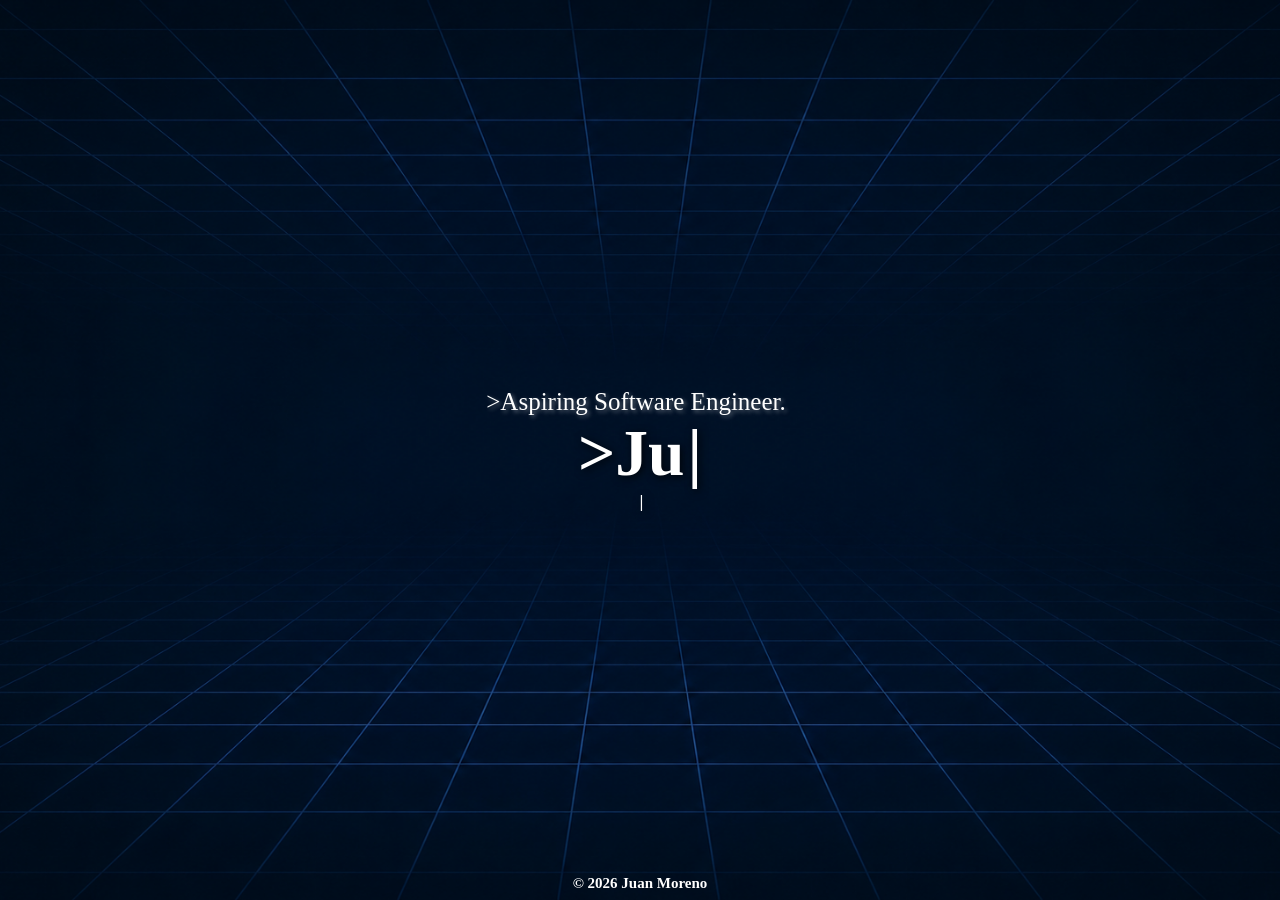
<file: index.html>
<!DOCTYPE html>
<html lang="en">
<head>
    <meta charset="UTF-8">
    <meta name="viewport" content="width=device-width, initial-scale=1.0">
    <title>Home</title>
    <link rel="stylesheet" href="mainNavbar.css">
    <link rel="stylesheet" href="home.css">
    <link rel="icon" type="image/png" href="/images/jmLogoWhite.png">
    
</head>
<body>
    <!-- Top -->  

<header class="header", id="header">
    <a href="/" >
        <image src="images/JMLogo.png" class="logo"></image>
    </a>

    <nav class="navBar">
        <a href="/about/">About</a>
        <a href="/projects/">Projects</a>
        <a href="/contact/">Contact</a>
    </nav>

    <div id="hamburgerIcon" onclick="toggleMenu()">
        <div class="bar bar1"></div>
        <div class="bar bar2"></div>
        <div class="bar bar3"></div>

        <ul class="mobileMenu">
            <li><a href="/about/">About</a></li>
            <li><a href="/projects/">Projects</a></li>
            <li><a href="/contact/">Contact</a></li>
        </ul>
    </div>
</header>



<div class="Heading">
<img src="images/blueBackground.png" class="backImage">
<div class="headingText">
<p class="miniHead"></p>
<h1 class="nameHead"></h1>
<h2 class="fontendText"></h2>

</div>
</div>


<h3 class="credit">© 2026 Juan Moreno</h3>

<script src="script.js"></script>
</body>
</html>
</file>
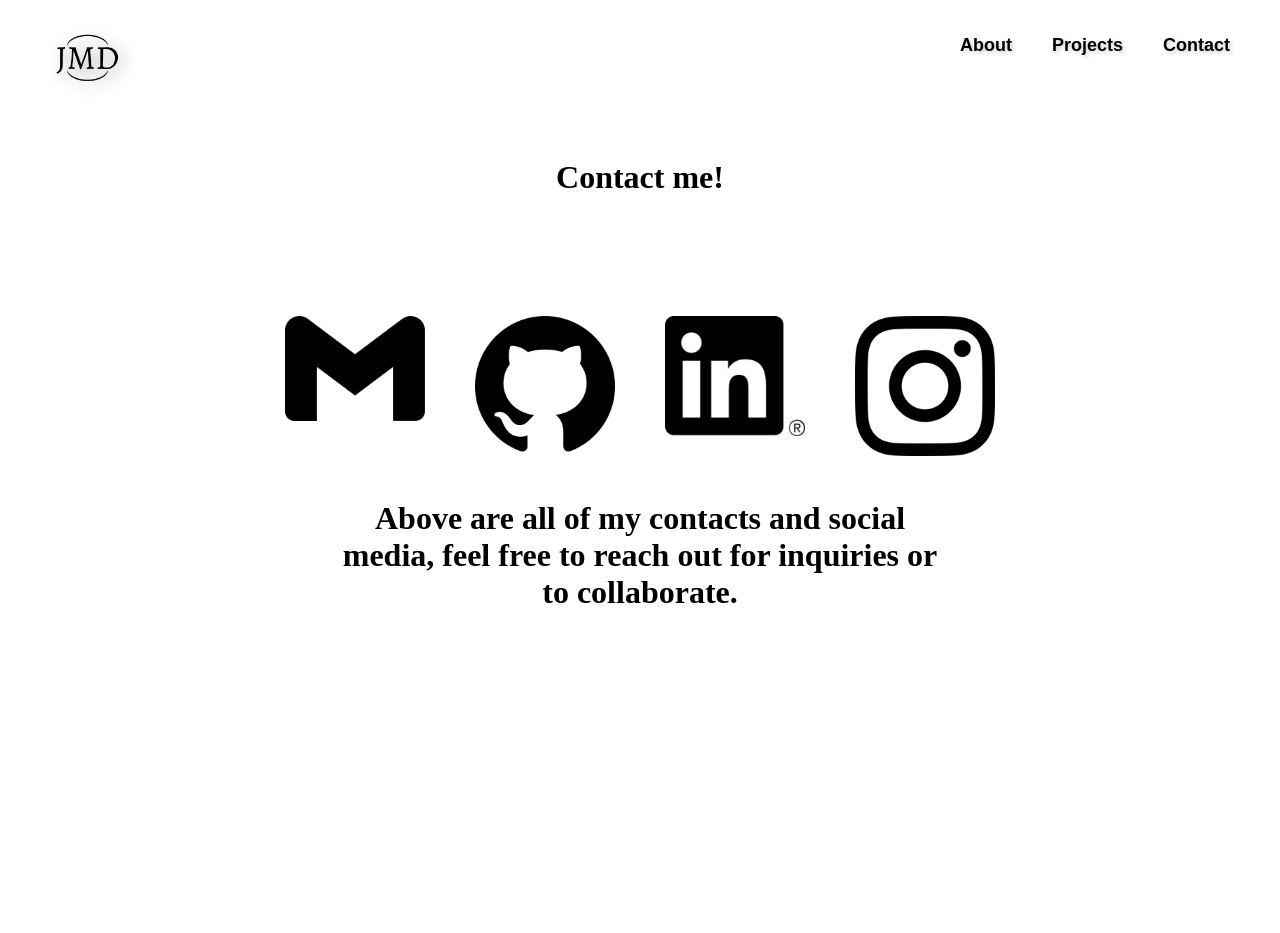
<file: contact.html>
<!DOCTYPE html>
<html lang="en">
<head>
    <meta charset="UTF-8">
    <meta name="viewport" content="width=device-width, initial-scale=1.0">
    <link rel="stylesheet" href="whiteNavbar.css">
    <script src="script.js"></script>
    <link rel="stylesheet" href="contact.css">
    <title>About</title>
</head>
<body>
    

<header class="header">
    <a href="index.html" >
        <image src="JMLogo.png" class="logo"></image>
    </a>
    <nav class="navBar">
        <a href="about.html">About</a>
        <a href="projects.html">Projects</a>
        <a href="contact.html">Contact</a>
    </nav>

    <div id="hamburgerIcon" onclick="toggleMenu()">
        <div class="bar bar1"></div>
        <div class="bar bar2"></div>
        <div class="bar bar3"></div>

        <ul class="mobileMenu">
            <li><a href="about.html">About</a></li>
            <li><a href="projects.html">Projects</a></li>
            <li><a href="contact.html">Contact</a></li>
        </ul>
    </div>
</header>

<h1 class="cTitle">Contact me!</h1>
<div class="logosRow">
    <a href="https://mail.google.com/mail/?view=cm&fs=1&to=jjuandm2006@gmail.com" target="_blank" rel="noopener"> 
    <img src="gmaillogo.png" alt="Gmail" class="logos">
  </a> 

  <a href="https://github.com/Jmoreno5414" target="_blank" rel="noopener"> 
    <img src="GitHub_Symbol_1.png" alt="GitHub" class="logos">
  </a> 

  <a href="https://www.linkedin.com/in/juan-moreno-6b7a5b29b/" target="_blank" rel="noopener"> 
    <img src="LinkedIn_Symbol_1.png" alt="LinkedIn" class="logos">
  </a> 

  <a href="https://www.instagram.com/maijm__/" target="_blank" rel="noopener"> 
    <img src="Instagram_Symbol_1.png" alt="Instagram" class="logos">
  </a>
</div>

<h1 class="cTitle">Above are all of my contacts and social media, feel free to reach out for inquiries or to collaborate.</h1>

<h3 class="credit">© 2026 Juan Moreno</h3>
</body>
</html>
</file>
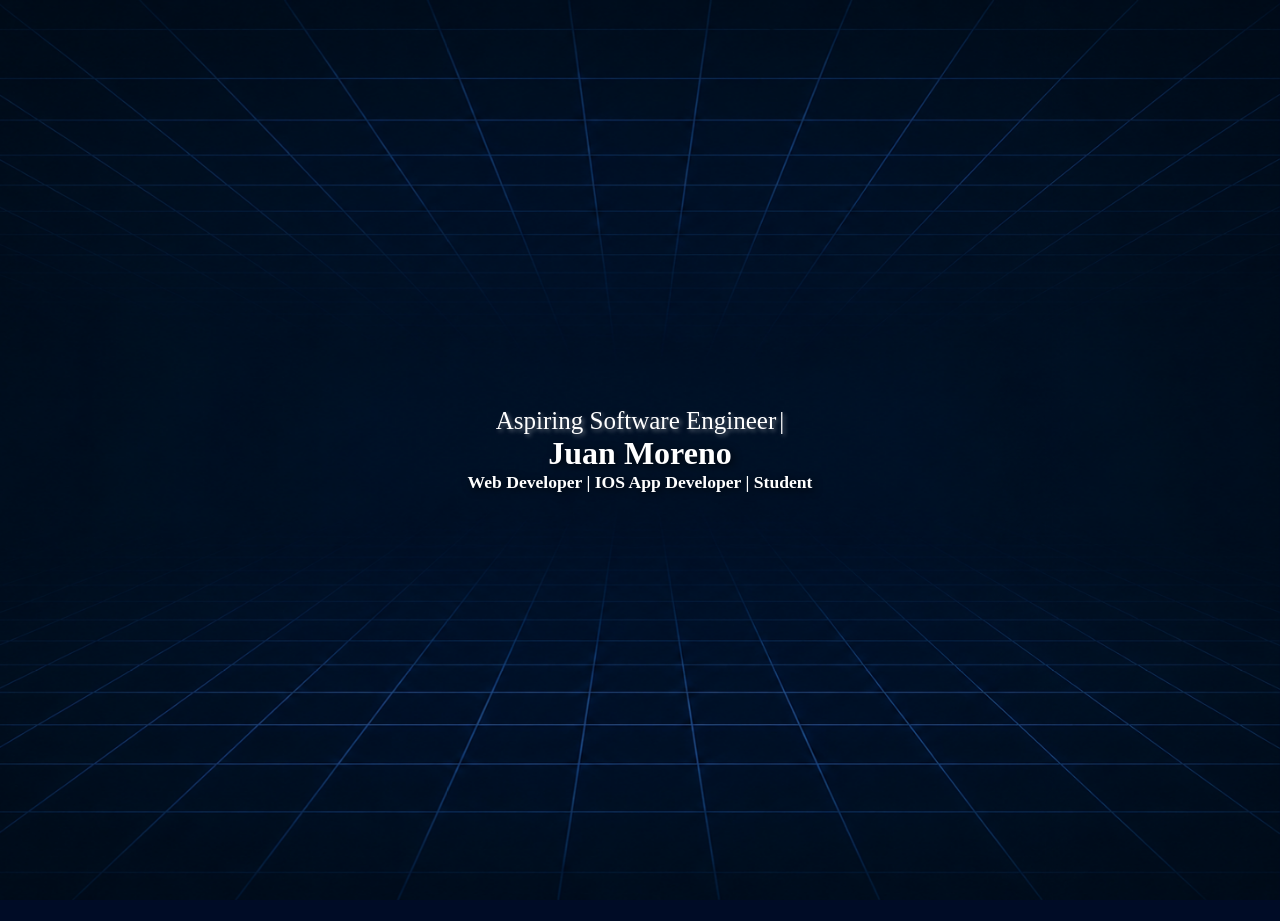
<file: home.html>
<!DOCTYPE html>
<html lang="en">
<head>
    <meta charset="UTF-8">
    <meta name="viewport" content="width=device-width, initial-scale=1.0">
    <title>Home</title>
    <link rel="stylesheet" href="mainNavbar.css">
    <link rel="stylesheet" href="home.css">
    <script src="script.js"></script>
</head>
<body>
    <!-- Top -->  

<header class="header">
    <a href="home.html" class="logo">Juan M</a>

    <nav class="navBar">
        <a href="about.html">About</a>
        <a href="projects.html">Projects</a>
        <a href="contact.html">Contact</a>
    </nav>

    <div id="hamburgerIcon" onclick="toggleMenu()">
        <div class="bar bar1"></div>
        <div class="bar bar2"></div>
        <div class="bar bar3"></div>

        <ul class="mobileMenu">
            <li><a href="about.html">About</a></li>
            <li><a href="projects.html">Projects</a></li>
            <li><a href="contact.html">Contact</a></li>
        </ul>
    </div>
</header>



<div class="Heading">
<img src="blueBackground.png" class="backImage">
<div class="headingText">
<p class="miniHead">Aspiring Software Engineer</p>
<h1>Juan Moreno</h1>
<h2>Web Developer | IOS App Developer | Student</h2>

</div>
</div>



<h1 class="overlay-text"></h1>










</body>
</html>
</file>
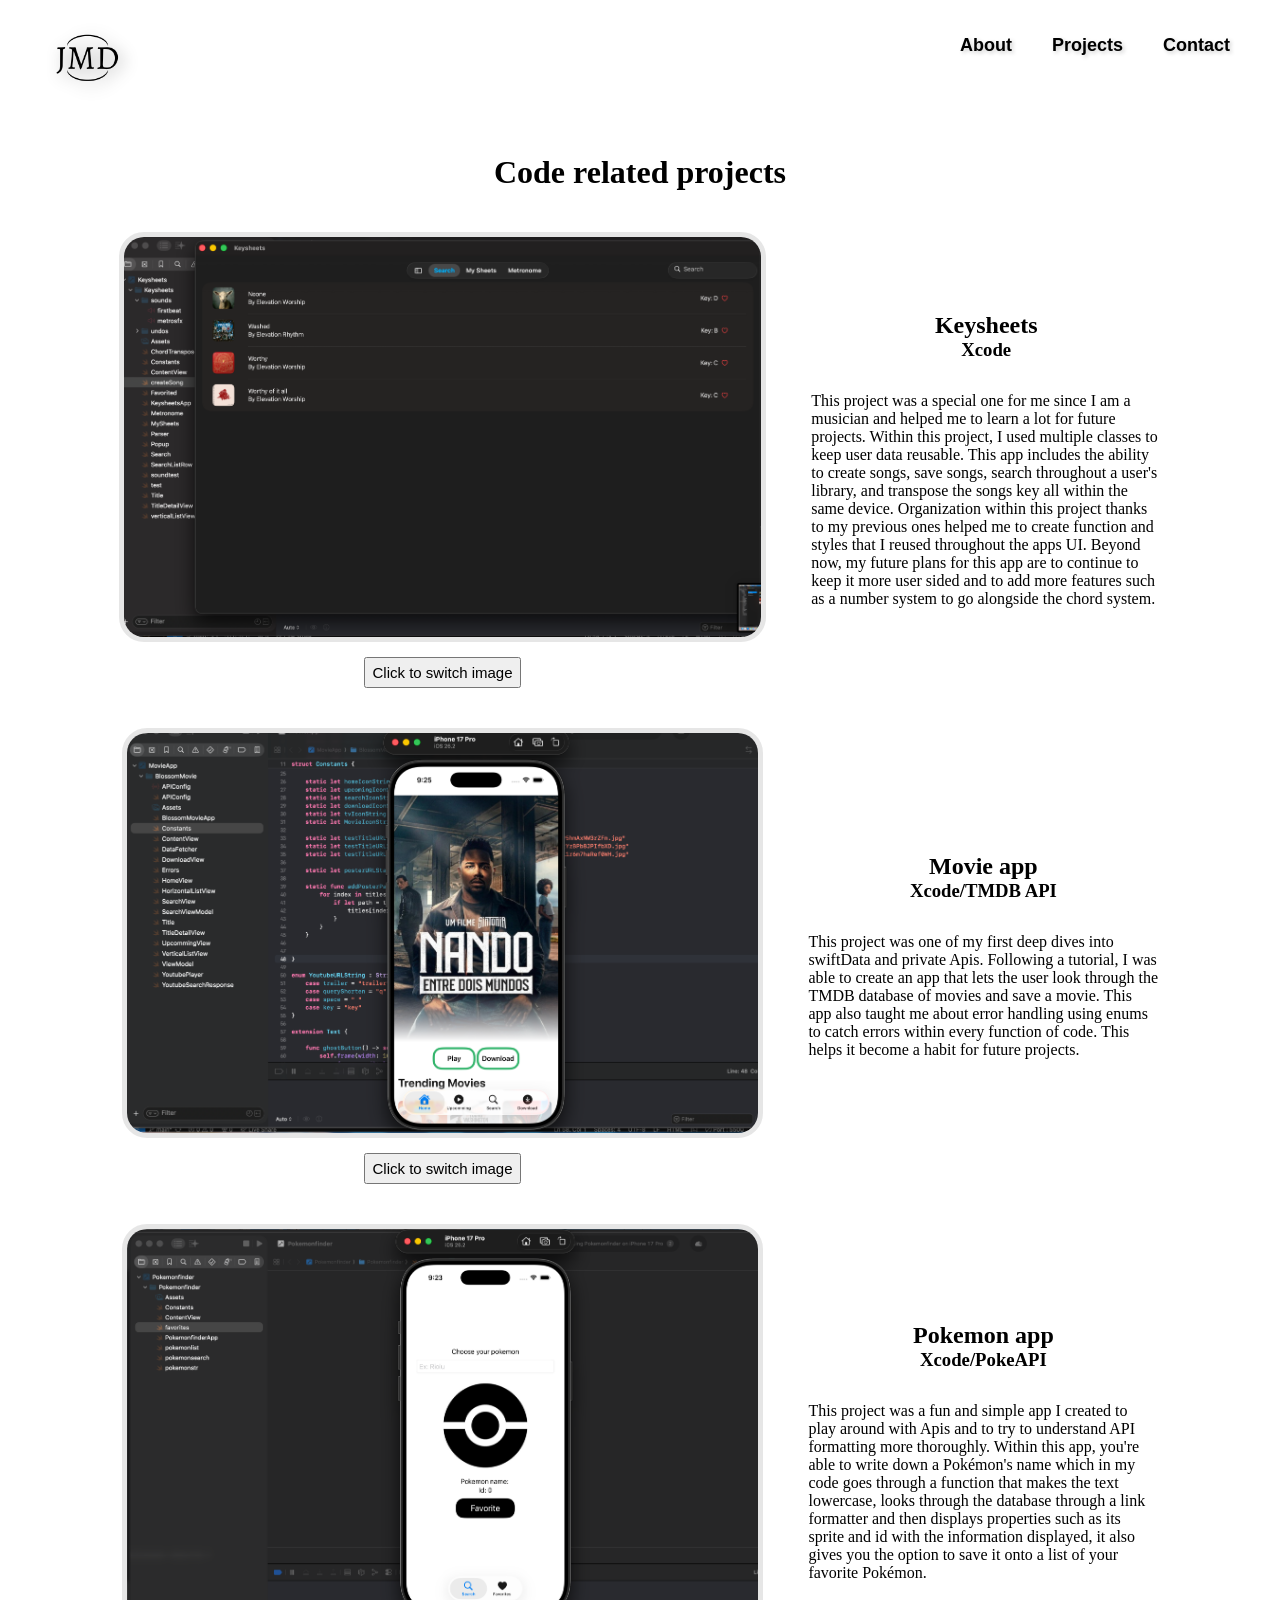
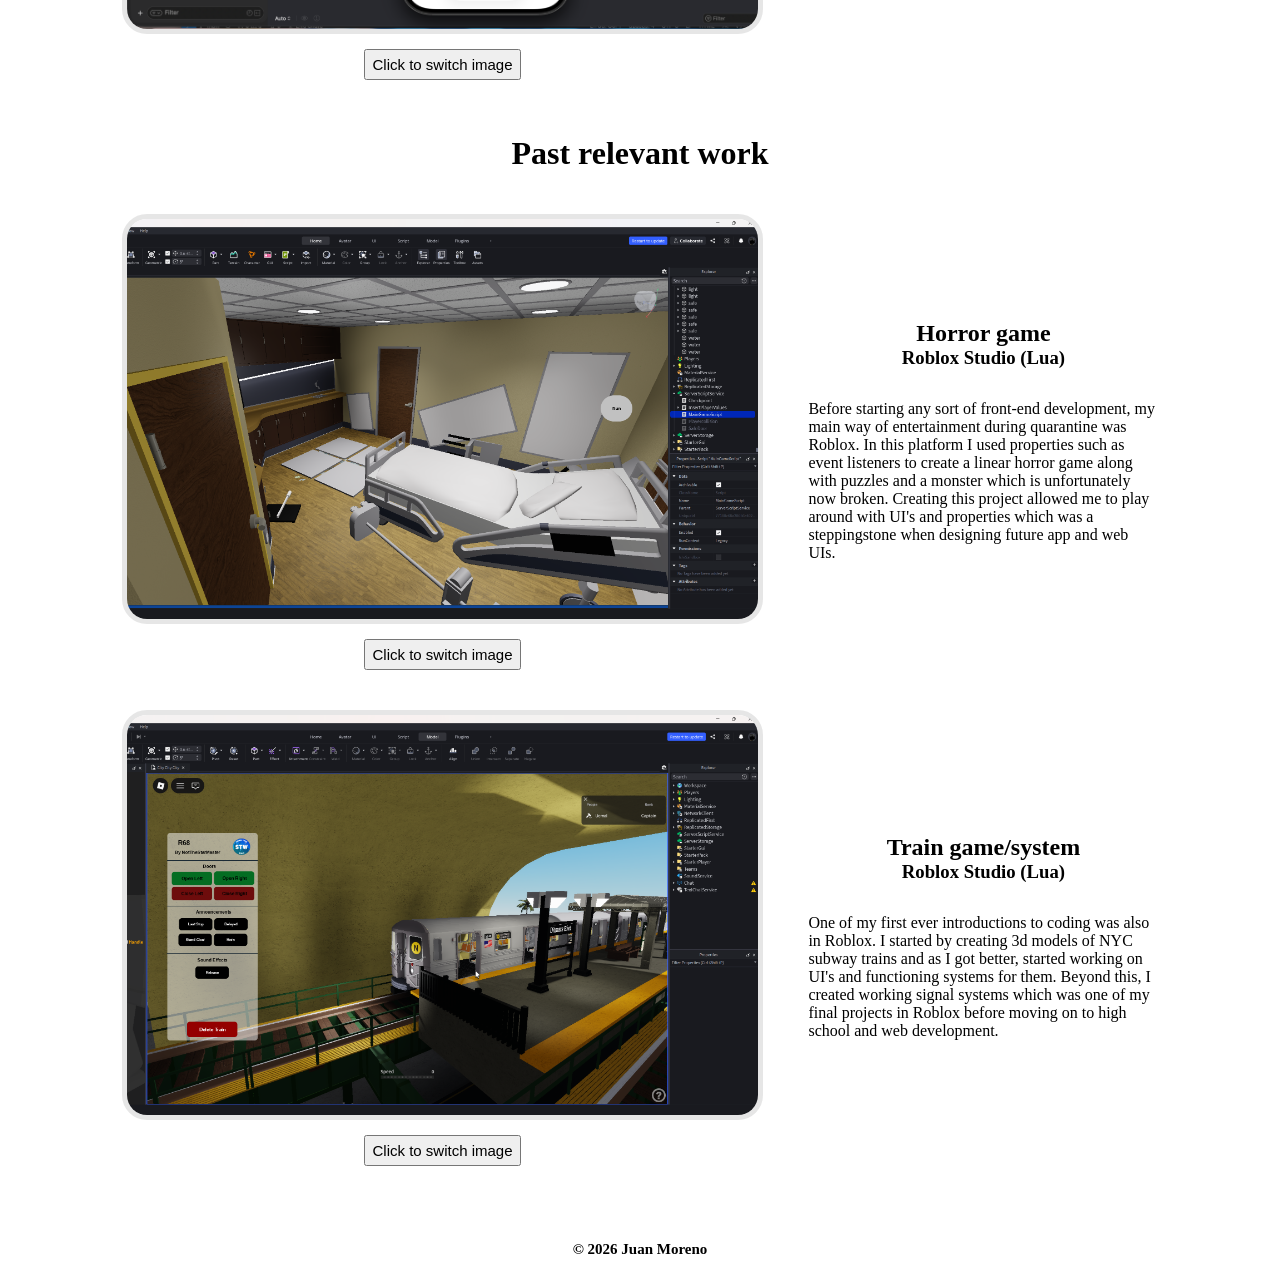
<file: projects.html>
<!DOCTYPE html>
<html lang="en">
<head>
    <meta charset="UTF-8">
    <meta name="viewport" content="width=device-width, initial-scale=1.0">
    <title>Projects</title>
    <link rel="stylesheet" href="whiteNavbar.css">
    <script src="script.js"></script>
    <link rel="stylesheet" href="projects.css">
    <script>
        if (history.scrollRestoration) {
          history.scrollRestoration = 'manual';
        }
      </script>
    
</head>
<body>
    

<header class="header">
    <a href="index.html" >
        <image src="JMLogo.png" class="logo"></image>
    </a>
    <nav class="navBar">
        <a href="about.html">About</a>
        <a href="projects.html">Projects</a>
        <a href="contact.html">Contact</a>
    </nav>

    <div id="hamburgerIcon" onclick="toggleMenu()">
        <div class="bar bar1"></div>
        <div class="bar bar2"></div>
        <div class="bar bar3"></div>

        <ul class="mobileMenu">
            <li><a href="about.html">About</a></li>
            <li><a href="projects.html">Projects</a></li>
            <li><a href="contact.html">Contact</a></li>
        </ul>
    </div>
</header>


<div class="projectsFrame">

    <h1 class="mainTitle">Code related projects</h1>

    <div class="keysheetsFrame">
        <div class="leftBlock">
            <img src="./keysproject/1.png" class="images1">
            <button type="button" class="button1">Click to switch image</button>
        </div>

        <div class="rightBlock">
            <div class="rightTitle">
                <h2>Keysheets</h2>
                <h3>Xcode</h3>
            </div>
            <p >This project was a special one for me since I am a musician and helped me to learn a lot for future projects. 
                Within this project, I used multiple classes to keep user data reusable. This app includes the ability to create songs, save songs, 
                search throughout a user's library, and transpose the songs key all within the same device. Organization within this project thanks to 
                my previous ones helped me to create function and styles that I reused throughout the apps UI. Beyond now, my future plans for this app are to 
                continue to keep it more user sided and to add more features such as a number system to go alongside the chord system. 
            </p>
        </div>
    </div>

    <div class="movieFrame">
        <div class="leftBlock">
            <img src="./movieappproject/1.png" class="images2">
            <button type="button" class="button2">Click to switch image</button>
        </div>

        <div class="rightBlock">
            <div class="rightTitle">
                <h2>Movie app</h2>
                <h3>Xcode/TMDB API</h3>
            </div>
            <p >This project was one of my first deep dives into swiftData and private Apis. Following a tutorial, I was able to create an app  
                that lets the user look through the TMDB database of movies and save a movie. This app also taught me about error handling 
                using enums to catch errors within every function of code. This helps it become a habit for future projects. 
            </p>
        </div>
    </div>

    <div class="pokemonProject">
        <div class="leftBlock">
            <img src="./pokeappproject/1.png" class="images3">
            <button type="button" class="button3">Click to switch image</button>
        </div>

        <div class="rightBlock">
            <div class="rightTitle">
                <h2>Pokemon app</h2>
                <h3>Xcode/PokeAPI</h3>
            </div>
            <p >This project was a fun and simple app I created to play around with Apis and to try to understand API formatting more thoroughly. 
                Within this app, you're able to write down a Pokémon's name which in my code goes through a function that makes the text lowercase, 
                looks through the database through a link formatter and then displays properties such as its sprite and id with the information displayed, 
                it also gives you the option to save it onto a list of your favorite Pokémon. 
            </p>
        </div>
    </div>

    <h1 class="mainTitle">Past relevant work</h1>

    <div class="horrorGame ">
        <div class="leftBlock lB">
            <img src="./horrorGamepics/1.png" class="images4">
            <button type="button" class="button4">Click to switch image</button>
        </div>

        <div class="rightBlock rB">
            <div class="rightTitle">
                <h2>Horror game</h2>
                <h3>Roblox Studio (Lua)</h3>
            </div>
            <p >Before starting any sort of front-end development, my main way of entertainment during quarantine was Roblox. In this platform I used 
            properties such as event listeners to create a linear horror game along with puzzles and a monster which is unfortunately now broken.  
            Creating this project allowed me to play around with UI's and properties which was a steppingstone when designing 
            future app and web UIs. 
            </p>
        </div>
    </div>

    <div class="trainSystem">
        <div class="leftBlock lB2">
            <img src="./trainSystempics/1.png" class="images5">
            <button type="button" class="button5">Click to switch image</button>
        </div>

        <div class="rightBlock rB2">
            <div class="rightTitle">
                <h2>Train game/system</h2>
                <h3>Roblox Studio (Lua)</h3>
            </div>
            <p >One of my first ever introductions to coding was also in Roblox. I started by creating 3d models of NYC subway trains and as I got better,  
                started working on UI's and functioning systems for them. Beyond this, I created working signal systems which was one of my final projects  
                in Roblox before moving on to high school and web development. 
            </p>
        </div>
    </div>
   


<h3 class="credit">© 2026 Juan Moreno</h3>




<script src="script.js"></script>
</body>
</html>
</file>
<file: mainNavbar.css>
html, body {
    margin: 0;
    height: 100%;
   overflow: hidden;
  }


  
/* whole nav bar */
.header {
    position: absolute;
    top: 0;

    width: 100%;
    box-sizing: border-box;
    display: flex;
    justify-content: space-between;
    align-items: center;

    padding: 20px 50px;
    z-index: 1000;
    background-color: rgb(0, 12, 38, 0.5);
    
}



.logo {
    height: 75px;
    width: 75px;
    filter: drop-shadow(4px 4px 8px rgba(0, 0, 0, 0.9)) brightness(0) invert(1);
    transition: transform 0.4s ease, color 0.3s ease;
}

.logo:hover {
    transform: scale(1.2);
}


.header a:hover {
color:gray
}

/* mobile hamburger navbar */
#hamburgerIcon {
    display: none;
    position: absolute;
    right: 50px;
    top: 25px;
}

.bar {
    display: flex;
    width: 30px;
    height: 4px;
    background: white;
    border-radius: 2px;
   
}


.mobileMenu {
    background-color: rgba(75, 74, 74, 0.7);
    border-radius: 15px;
    text-decoration: none;
    list-style: none;
    position: absolute;
    padding: 15px;
    top: 20px;
    right: 20px;
    font-family: sans-serif;
    font-weight: bold;
}

.mobileMenu li {
    margin: 10px 0;
}

.mobileMenu a {
    color: white;
    text-decoration: none;
}
.mobileMenu {
    display: none;
}
.mobileMenu.open {
    display: block;
}


.navBar {
    display: flex;
    gap: 40px;

}

@media (max-width:600px) {
    .navBar {
        display: none;

    }
    
    .header {
        padding: 20px 50px;
    }
    #hamburgerIcon {
    display: flex;
    position: absolute;
    right: 20px;
    margin-top: 15px;
    flex-direction: column;
    gap: 5px;
    cursor: pointer;
    }
}

.active .bar1 {
    transform: rotate(45deg) translate(7px, 7px);
}

.active .bar2 {
    opacity: 0;
}

.active .bar3 {
    transform: rotate(-45deg) translate(6px, -6px);
}

.navText {
    text-decoration: none;
}



.navBar a {
    text-decoration: none;
    color: white;
    font-family: 'Copperplate', 'Copperplate Gothic Light', 'Copperplate Gothic Bold', sans-serif;
    font-weight: bold;
    text-shadow: 2px 2px 4px rgba(0, 0, 0, 0.2);
    font-size: 18px;
    margin-top: -25px;
    transition: transform 0.4s ease, color 0.3s ease;
}

.navBar a:hover {
    transform: scale(1.2);
}
</file>
<file: home.css>
/* Juan Moreno */

body {
    background-color: rgb(0, 12, 38);
}
.backImage {
    animation: fade 5s ease-in forwards;
    
}

@keyframes fade {
    from {opacity: 0.2; }
    to {opacity: 1;}
}


.header {
    transform: translateY(-100%);
}




.nameHead {
    font-weight: bolder;
    font-size: 410%;
    text-shadow: 2px 2px 8px rgba(0,0,0,0.8);
   
}
.Heading h2 {
    font-size: 110%;
    
}

.headingText > * {
    margin: 0;
}

.miniHead {
    font-size: 25px;
    text-shadow: 2px 2px 4px rgba(255, 255, 255, 0.4);
}

.miniHead::after, .nameHead::after, .fontendText::after {
    content: "|";
    animation: blink 0.9s infinite;
    margin-left: 3px;
}
.header.animate {
    animation: dropDown 1s ease-out forwards;
}

@keyframes dropDown {
    0% {
        transform: translateY(-100%);
    }
    /* 70% {
        transform: translateY(10px);
    }

    85% {
        transform: translateY(-5px);
    }
    95% {
        transform: translateY(5px);
    } */
    100% {
        transform: translateY(0);
    }
}



.typingDone::after {
    animation: none;
    opacity: 0;
}

@keyframes blink {
    0%, 50% {
        opacity: 1;
    }

    51%, 100% {
        opacity: 0;
    }
}

.Heading {
    position: relative;
    display: flex;
    justify-content: center;
    align-items: center;
    width: auto;
    min-height: 100vh;
    overflow: hidden;
    z-index: 1;
    
}


.headingText {
position: absolute;
color: white;
display: flex;
flex-direction: column;
align-items: center;
text-shadow: 2px 2px 8px rgba(0, 0, 0, 0.8);
-webkit-font-smoothing: antialiased;
}

.backImage {
    display: block;
    width: 100%;
    height: 100vh;
    object-fit: cover;
   

}
.credit {
    animation: fade 1s ease-in;
    position: absolute;
    left: 50%;
    transform: translateX(-50%);
    font-size: 15px;
    color: white;
    margin-top: -25px;
    z-index: 10;
}


@media (max-width: 768px) { 
    .nameHead {
        font-size: 310%;
    }
}
</file>
<file: whiteNavbar.css>
html, body {
    margin: 0;
    height: 100%;
   
  }


  
/* whole nav bar */
.header {
    position: sticky; top: 0;
    display: flex;
    justify-content: space-between;
    align-items: center;
    transform: translateY(-100%);
    padding: 20px 50px;
    z-index: 1000;
    background-color: rgb(255, 255, 255) !important; 
    
}

.header {
    animation: dropDown 0.5s ease-out forwards;
}

@keyframes dropDown {
    0% {
        transform: translateY(-100%);
    }
    100% {
        transform: translateY(0);
    }
}



.logo {
height: 75px;
width: 75px;
filter: drop-shadow(4px 4px 8px rgba(0, 0, 0, 0.4));
transition: transform 0.4s ease, color 0.3s ease;
}

.logo:hover {
    transform: scale(1.2);
}

.header a:hover {
color:gray !important;
}

/* mobile hamburger navbar */
#hamburgerIcon {
    display: none;
    position: absolute;
    right: 50px;
    top: 25px;
}

.bar {
    display: flex;
    width: 30px;
    height: 4px;
    color: black !important;
    border-radius: 2px;
   
}


.mobileMenu {
    background-color: rgba(75, 74, 74, 0.7);
    border-radius: 15px;
    text-decoration: none;
    list-style: none;
    position: absolute;
    padding: 15px;
    top: 20px;
    right: 20px;
    font-family: sans-serif;
    font-weight: bold;
}

.mobileMenu li {
    margin: 10px 0;
}

.mobileMenu a {
    color: white;
    text-decoration: none;
}
.mobileMenu {
    display: none;
}
.mobileMenu.open {
    display: block;
}


.navBar {
    display: flex;
    gap: 40px;

}

@media (max-width:600px) {
    .navBar {
        display: none;

    }
    
    .header {
        padding: 20px 50px;
    }
    #hamburgerIcon {
    
    display: flex;
    position: absolute;
    right: 20px;
    margin-top: 15px;
    flex-direction: column;
    gap: 5px;
    cursor: pointer;
    }
}

.active .bar1 {
    transform: rotate(45deg) translate(7px, 7px);
}

.active .bar2 {
    opacity: 0;
}

.active .bar3 {
    transform: rotate(-45deg) translate(6px, -6px);
}

.navText {
    text-decoration: none;
}

.bar {
    background: black !important;
}


.navBar a {
    text-decoration: none;
    color: black !important;
    font-family: 'Copperplate', 'Copperplate Gothic Light', 'Copperplate Gothic Bold', sans-serif;
    font-weight: bold;
    text-shadow: 2px 2px 4px rgba(0, 0, 0, 0.2);
    font-size: 18px;
    margin-top: -25px;
    transition: transform 0.4s ease, color 0.3s ease;
}

.navBar a:hover {
    transform: scale(1.2);
}

.credit {
    position: relative;
    display: flex;
    justify-content: center;
    font-size: 15px;
    color: black;
    z-index: 10;
    margin-bottom: 5px;
}
</file>
<file: contact.css>
html, body {
    margin: 0;
    height: 100%;
   overflow: hidden;
  }

.cTitle {
    display: flex;
    justify-content: center;
    font-family: "Palatino Linotype", "Book Antiqua", Palatino, serif;
    max-width: 600px;
    margin: 20px auto;
    text-align: center;
    padding: 20px;
}

.cTitle {
    animation: 2s fade-in ease-in;
}

@keyframes fade-in {
    from {opacity: 0;}
    to {opacity: 1;}
}

.logosRow {
    display: flex;
    justify-content: center;
    gap:50px;
    margin-top: 100px;
    animation: 1s come-from-left ease-in;
}
@keyframes come-from-left {
    from {transform: translatex(30%); opacity: 0;}
    to {transform: translate(0%); opacity: 1;}
}

.logos {
 width: 140px;  /* Force a small size */
  height: auto; 

}



@media (max-width: 728px) {
    .logos {
        width: 50px;
        height: auto;
    }
    .credit {
    padding-top: 20px;
}
}
.credit {
    padding-top: 260px;
}
</file>
<file: projects.css>
html, body {
    margin: 0;
    height: 100%;


}

.projectsFrame {
    display: flex;
    justify-content: center;
    flex-direction: column;
    align-items: center;
    
}

.keysheetsFrame  > * ,.pokemonProject > *, .churchPlaceholder > *, .movieFrame > *, .horrorGame > *, .trainSystem > *{
    margin: 0;
    display: flex;
    justify-content: center;
    flex-direction: column;
    align-items: center;
}

.images1, .images2, .images3, .images4, .images5 {
    height: 400px;
    border: 5px solid rgb(128, 128, 128, 0.2);

    border-radius: 25px;
}

.rightTitle {
    text-align: center;
    padding: 15px;
}

.rightTitle > * {
    margin: 0;

}

.mainTitle {
    margin-top:35px;
}
.mainTitle {
    animation: 1s fall-down ease-in;
}

@keyframes fall-down {
    from {transform: translateY(-150%); opacity: 0;}
    to {transform:translateY(0%); opacity: 1;}
}

.leftBlock {
    animation: 1s come-from-left ease-in;
}
@keyframes come-from-left {
    from {transform: translateX(-40%); opacity: 0;}
    to {transform:translateX(0%); opacity: 1;}
}
.rightBlock {
    animation: 1s come-from-right ease-in;
}
@keyframes come-from-right {
    from {transform: translateX(40%); opacity: 0;}
    to {transform:translateX(0%); opacity: 1;}
}

.rB, .rB2 {
    animation: come-from-right 2s ease-in;
    animation-fill-mode: both; 
    animation-timeline: view();
    animation-range: entry -500% contain 50%;
}



.lB, .lB2 {
    animation: come-from-left 2s ease-in;
    animation-fill-mode: both; 
    animation-timeline: view();
    animation-range: entry -500% contain 50%;
}

.button1, .button2, .button3, .button4, .button5 {
    margin-top: 15px;
    text-decoration: none;
    line-height: 25px;
    font-size: 15px;
    color: black;

}

.keysheetsFrame, .movieFrame, .pokemonProject, .horrorGame, .trainSystem {
    display: flex;
    justify-content: center;
    align-items: center;
    padding: 20px;
}

.rightBlock {
    max-width: 350px;
    padding-left: 45px;
}

@media (max-width: 800px) {
    .keysheetsFrame, .movieFrame, .pokemonProject, .horrorGame, .trainSystem {
        flex-direction: column;
    }
    .images1, .images2, .images3, .images4, .images5 {
        height: 230px;
    }
    .rightBlock {
        padding-left: 0px;
    }
}

.credit {
    padding-top: 40px;
    padding-bottom: 0px;
    
}
/* 
"keysheetsFrame">
        <div class="leftBlock">
            <image src="./keysproject/1.png" class="images1"></image>
            <div class="leftText">
                <h2>Keysheets</h2>
                <h3>Xcode</h3>
            </div>
        </div>

        <p class="rightBlock"> */
</file>
